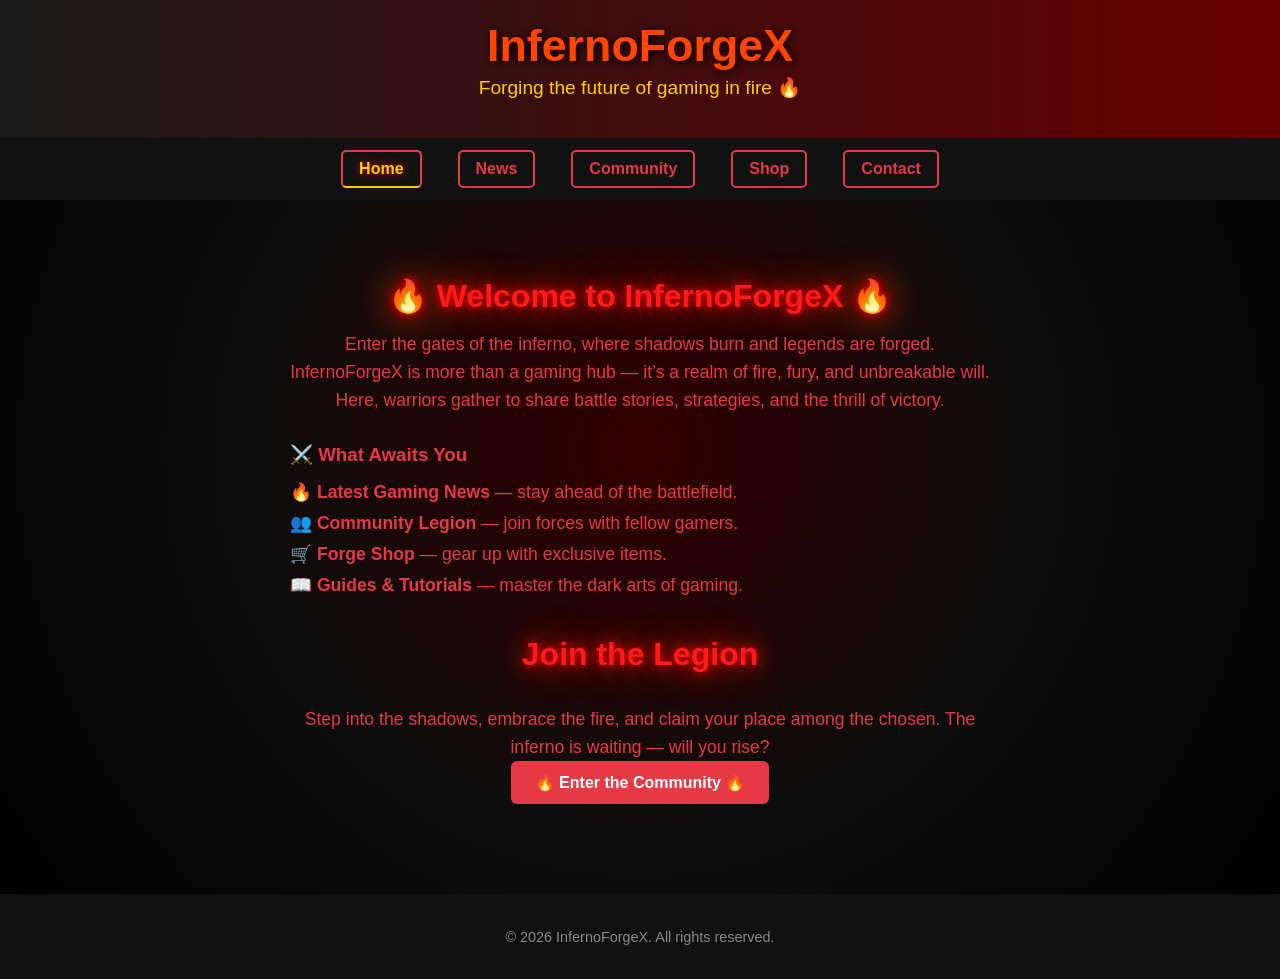
<file: index.html>
<!DOCTYPE html>
<html lang="en">
<head>
  <meta charset="UTF-8">
  <meta name="viewport" content="width=device-width, initial-scale=1.0">
  <title>InfernoForgeX - Gamer Hub</title>
  <!-- External stylesheet -->
  <link rel="stylesheet" href="style.css">
  <style>
    body {
      background-color: #0d0d0d;
      color: #e63946;
      font-family: 'Trebuchet MS', sans-serif;
      margin: 0;
      padding: 0;
    }

    header {
      background: linear-gradient(to right, #1a1a1a, #660000);
      padding: 20px;
      text-align: center;
    }

    header h1 {
      font-size: 2.8em;
      color: #ff4500;
      text-shadow: 2px 2px 8px #000;
      margin: 0;
    }

    header p {
      font-size: 1.2em;
      color: #ffcc00;
      margin-top: 5px;
    }

    nav {
      background-color: #111;
      padding: 12px;
      text-align: center;
    }

    nav a {
      color: #e63946;
      text-decoration: none;
      margin: 0 18px;
      font-weight: bold;
      transition: color 0.3s ease;
    }

    nav a:hover,
    nav a.active {
      color: #ffcc00;
    }

    section {
      padding: 50px 20px;
      text-align: center;
    }

    section h2 {
      color: #ffcc00;
      font-size: 2em;
      margin-bottom: 15px;
    }

    section p {
      max-width: 700px;
      margin: 0 auto;
      line-height: 1.6;
      font-size: 1.1em;
    }

    .features {
      margin-top: 30px;
      text-align: left;
      max-width: 700px;
      margin-left: auto;
      margin-right: auto;
    }

    .features h3 {
      color: #e63946;
      margin-bottom: 10px;
    }

    .features ul {
      list-style: none;
      padding: 0;
    }

    .features li {
      margin: 10px 0;
      font-size: 1.1em;
    }

    .call-to-action {
      margin-top: 40px;
    }

    .cta-button {
      display: inline-block;
      background-color: #e63946;
      color: #fff;
      padding: 12px 24px;
      text-decoration: none;
      font-weight: bold;
      border-radius: 6px;
      transition: background-color 0.3s ease;
    }

    .cta-button:hover {
      background-color: #ff4500;
    }

    footer {
      background-color: #111;
      color: #888;
      text-align: center;
      padding: 20px;
      margin-top: 40px;
      font-size: 0.9em;
    }
  </style>
</head>
<body>
  <!-- Header -->
  <header>
    <h1>InfernoForgeX</h1>
    <p>Forging the future of gaming in fire 🔥</p>
  </header>

  <!-- Navigation -->
  <nav>
    <a href="index.html" class="active">Home</a>
    <a href="news.html">News</a>
    <a href="community.html">Community</a>
    <a href="shop.html">Shop</a>
    <a href="contact.html">Contact</a>
  </nav>

  <!-- Homepage Content -->
  <section class="homepage-content">
    <h2 class="fire-text">🔥 Welcome to InfernoForgeX 🔥</h2>
    <p>
      Enter the gates of the inferno, where shadows burn and legends are forged.  
      InfernoForgeX is more than a gaming hub — it’s a realm of fire, fury, and unbreakable will.  
      Here, warriors gather to share battle stories, strategies, and the thrill of victory.
    </p>

    <div class="features">
      <h3 class="blood-glow">⚔️ What Awaits You</h3>
      <ul>
        <li>🔥 <strong>Latest Gaming News</strong> — stay ahead of the battlefield.</li>
        <li>👥 <strong>Community Legion</strong> — join forces with fellow gamers.</li>
        <li>🛒 <strong>Forge Shop</strong> — gear up with exclusive items.</li>
        <li>📖 <strong>Guides & Tutorials</strong> — master the dark arts of gaming.</li>
      </ul>
    </div>

    <div class="call-to-action">
      <h3 class="fire-text">Join the Legion</h3>
      <p>
        Step into the shadows, embrace the fire, and claim your place among the chosen.  
        The inferno is waiting — will you rise?
      </p>
      <a href="community.html" class="cta-button">🔥 Enter the Community 🔥</a>
    </div>
  </section>

  <!-- Footer -->
  <footer>
    <p>&copy; 2026 InfernoForgeX. All rights reserved.</p>
  </footer>
</body>
</html>
</file>
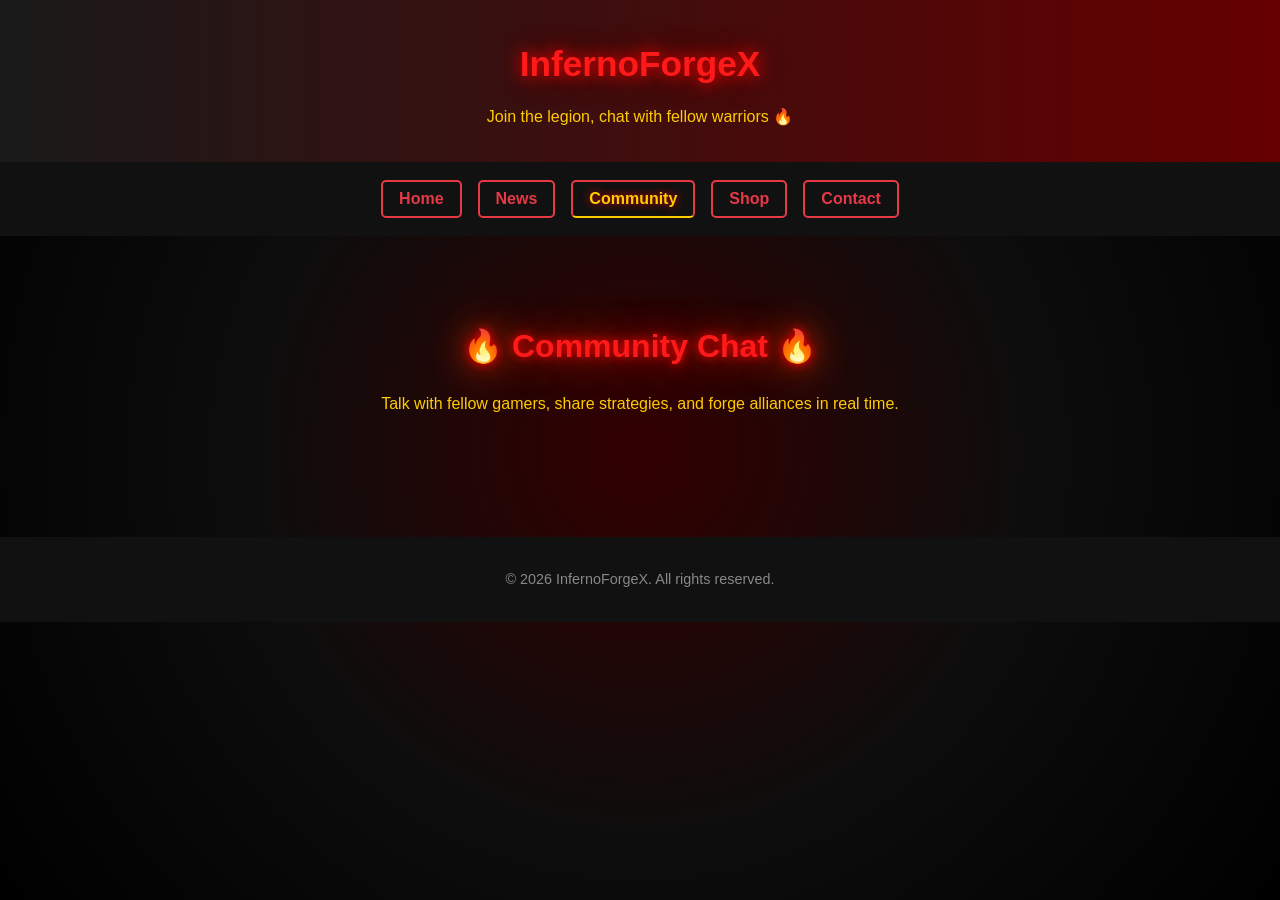
<file: community.html>
<!DOCTYPE html>
<html lang="en">
<head>
  <meta charset="UTF-8">
  <meta name="viewport" content="width=device-width, initial-scale=1.0">
  <title>InfernoForgeX - Community</title>
  <link rel="stylesheet" href="style.css">
</head>
<body>
  <!-- Header -->
  <header>
    <h1>InfernoForgeX</h1>
    <p>Join the legion, chat with fellow warriors 🔥</p>
  </header>

  <!-- Navigation -->
  <nav>
    <a href="index.html">Home</a>
    <a href="news.html">News</a>
    <a href="community.html" class="active">Community</a>
    <a href="shop.html">Shop</a>
    <a href="contact.html">Contact</a>
  </nav>

  <!-- Community Content -->
  <section class="community-content">
    <h2 class="fire-text">🔥 Community Chat 🔥</h2>
    <p>Talk with fellow gamers, share strategies, and forge alliances in real time.</p>
  </section>

  <!-- Tawk.to Live Chat Script -->
  <script type="text/javascript">
    var Tawk_API=Tawk_API||{}, Tawk_LoadStart=new Date();
    (function(){
      var s1=document.createElement("script"),s0=document.getElementsByTagName("script")[0];
      s1.async=true;
      s1.src='https://embed.tawk.to/YOUR_PROPERTY_ID/default';
      s1.charset='UTF-8';
      s1.setAttribute('crossorigin','*');
      s0.parentNode.insertBefore(s1,s0);
    })();
  </script>

  <!-- Footer -->
  <footer>
    <p>&copy; 2026 InfernoForgeX. All rights reserved.</p>
  </footer>
</body>
</html>
</file>
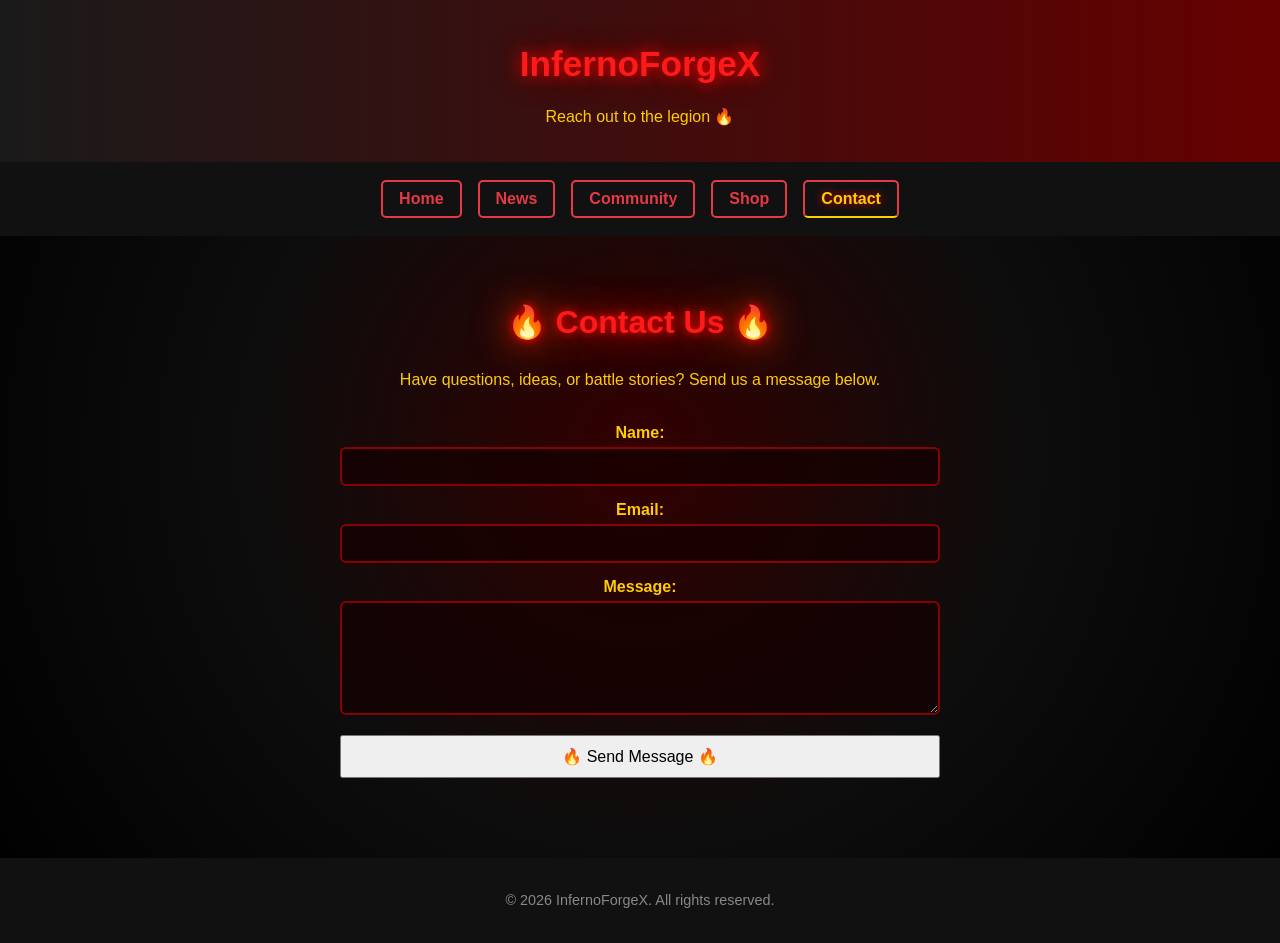
<file: contact.html>
<!DOCTYPE html>
<html lang="en">
<head>
  <meta charset="UTF-8">
  <meta name="viewport" content="width=device-width, initial-scale=1.0">
  <title>InfernoForgeX - Contact</title>
  <link rel="stylesheet" href="style.css">
</head>
<body>
  <!-- Header -->
  <header>
    <h1>InfernoForgeX</h1>
    <p>Reach out to the legion 🔥</p>
  </header>

  <!-- Navigation -->
  <nav>
    <a href="index.html">Home</a>
    <a href="news.html">News</a>
    <a href="community.html">Community</a>
    <a href="shop.html">Shop</a>
    <a href="contact.html" class="active">Contact</a>
  </nav>

  <!-- Contact Content -->
  <section class="contact-content">
    <h2 class="fire-text">🔥 Contact Us 🔥</h2>
    <p>Have questions, ideas, or battle stories? Send us a message below.</p>

    <form action="https://formspree.io/f/YOUR_FORM_ID" method="POST" class="contact-form">
      <label for="name">Name:</label>
      <input type="text" id="name" name="name" required>

      <label for="email">Email:</label>
      <input type="email" id="email" name="_replyto" required>

      <label for="message">Message:</label>
      <textarea id="message" name="message" rows="6" required></textarea>

      <button type="submit" class="cta-button">🔥 Send Message 🔥</button>
    </form>
  </section>

  <!-- Footer -->
  <footer>
    <p>&copy; 2026 InfernoForgeX. All rights reserved.</p>
  </footer>
</body>
</html>
</file>
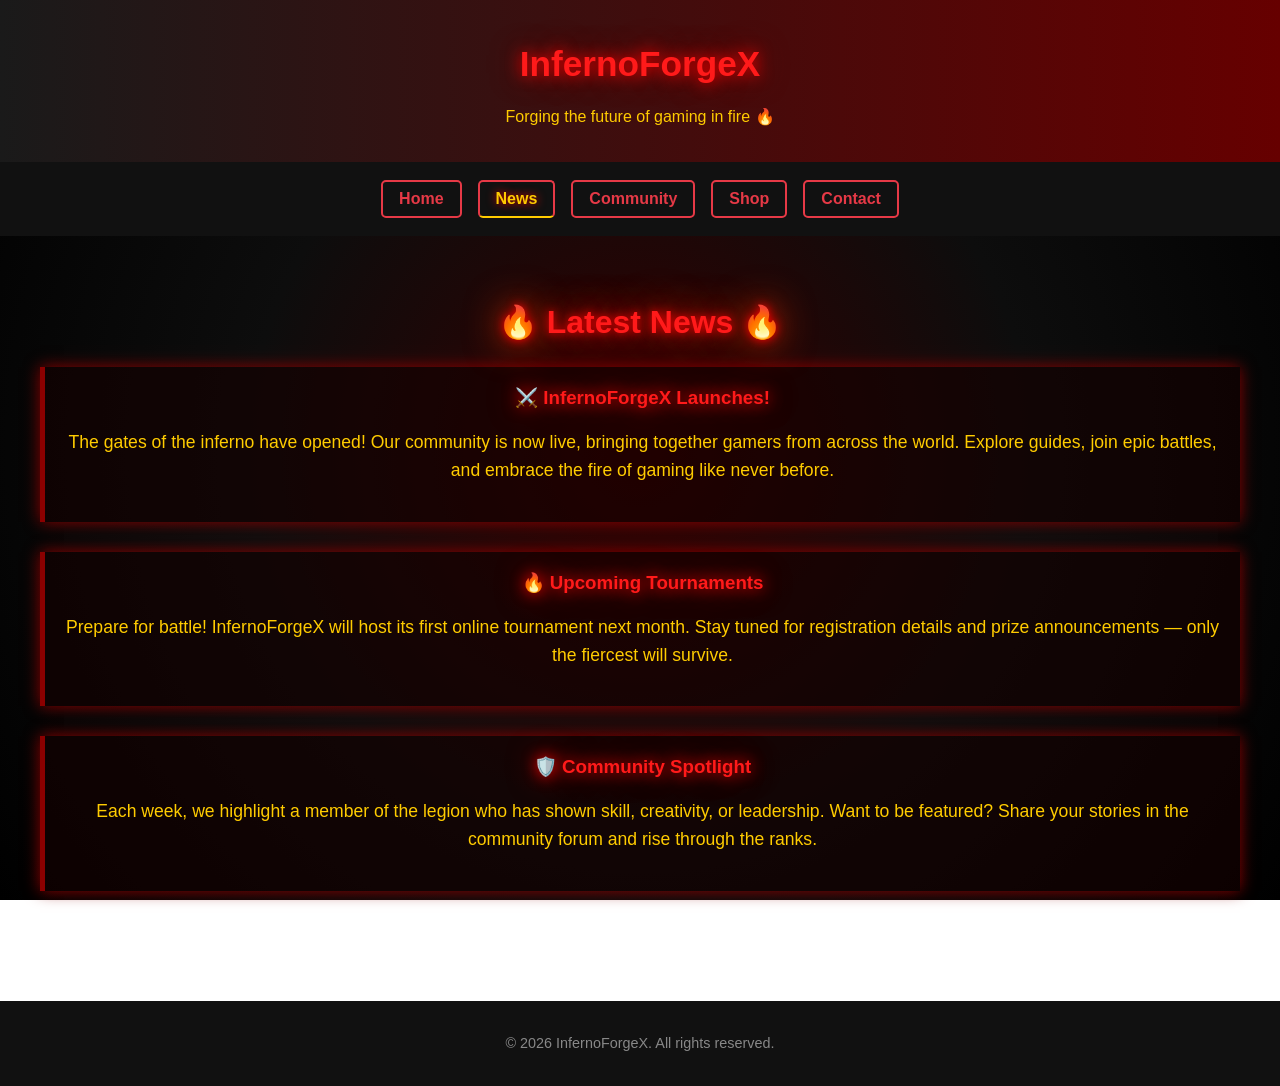
<file: news.html>
<!DOCTYPE html>
<html lang="en">
<head>
  <meta charset="UTF-8">
  <meta name="viewport" content="width=device-width, initial-scale=1.0">
  <title>InfernoForgeX - News</title>
  <link rel="stylesheet" href="style.css">
</head>
<body>
  <!-- Header -->
  <header>
    <h1>InfernoForgeX</h1>
    <p>Forging the future of gaming in fire 🔥</p>
  </header>

  <!-- Navigation -->
  <nav>
    <a href="index.html">Home</a>
    <a href="news.html" class="active">News</a>
    <a href="community.html">Community</a>
    <a href="shop.html">Shop</a>
    <a href="contact.html">Contact</a>
  </nav>

  <!-- 🔥 News Content -->
  <section class="news-content">
    <h2 class="fire-text">🔥 Latest News 🔥</h2>
    <article class="news-item">
      <h3 class="blood-glow">⚔️ InfernoForgeX Launches!</h3>
      <p>
        The gates of the inferno have opened! Our community is now live, bringing together gamers from across the world.  
        Explore guides, join epic battles, and embrace the fire of gaming like never before.
      </p>
    </article>

    <article class="news-item">
      <h3 class="blood-glow">🔥 Upcoming Tournaments</h3>
      <p>
        Prepare for battle! InfernoForgeX will host its first online tournament next month.  
        Stay tuned for registration details and prize announcements — only the fiercest will survive.
      </p>
    </article>

    <article class="news-item">
      <h3 class="blood-glow">🛡️ Community Spotlight</h3>
      <p>
        Each week, we highlight a member of the legion who has shown skill, creativity, or leadership.  
        Want to be featured? Share your stories in the community forum and rise through the ranks.
      </p>
    </article>
  </section>

  <!-- Footer -->
  <footer>
    <p>&copy; 2026 InfernoForgeX. All rights reserved.</p>
  </footer>
</body>
</html>
</file>
<file: style.css>
/* Permanent fury background */
body {
  background: radial-gradient(circle at center, #330000, #0d0d0d, #000000);
  background-attachment: fixed;
  color: #ffcc00;
  font-family: 'Trebuchet MS', sans-serif;
  margin: 0;
  padding: 0;
}

/* Header */
header {
  background: linear-gradient(to right, #1a1a1a, #660000);
  padding: 20px;
  text-align: center;
}

header h1 {
  font-size: 2.5em;
  color: #ff1a1a; /* blood red */
  text-shadow: 0 0 15px #ff0000, 0 0 30px #8b0000; /* glowing devil eyes effect */
}

/* Navigation */
nav {
  background-color: #111;
  padding: 10px;
  text-align: center;
}

nav a {
  color: #e63946;
  text-decoration: none;
  margin: 0 15px;
  font-weight: bold;
  padding: 8px 16px;
  border: 2px solid #e63946;
  border-radius: 5px;
  transition: all 0.3s ease;
}

nav a:hover {
  color: #ffcc00;
  border-color: #ffcc00;
  box-shadow: 0 0 15px #ff0000, 0 0 30px #8b0000; /* bloody glow */
}

nav a.active {
  color: #ffcc00;
  border-bottom: 2px solid #ffcc00;
  text-shadow: 0 0 10px #ff0000;
}

/* Section */
section {
  padding: 40px;
  text-align: center;
}

section h2 {
  color: #ffcc00;
}

/* Fire text effect */
.fire-text {
  font-size: 2em;
  color: #ff1a1a;
  text-shadow: 
    0 0 10px #ff0000,
    0 0 20px #8b0000,
    0 0 40px #ff4500;
}

/* Footer */
footer {
  background-color: #111;
  color: #888;
  text-align: center;
  padding: 20px;
  margin-top: 40px;
}
.news-content {
  padding: 40px;
  color: #ffcc00;
}

.news-item {
  margin-bottom: 30px;
  padding: 20px;
  background: rgba(20, 0, 0, 0.6);
  border-left: 5px solid #8b0000;
  box-shadow: 0 0 15px #8b0000;
}

.news-item h3 {
  margin-top: 0;
  color: #ff1a1a;
  text-shadow: 0 0 15px #ff0000, 0 0 30px #8b0000;
}

.news-item p {
  font-size: 1.1em;
  line-height: 1.6;
}
.contact-content {
  padding: 40px;
  color: #ffcc00;
  text-align: center;
}

.contact-form {
  max-width: 600px;
  margin: 0 auto;
  display: flex;
  flex-direction: column;
}

.contact-form label {
  margin-top: 15px;
  font-weight: bold;
  color: #ffcc00;
}

.contact-form input,
.contact-form textarea {
  padding: 10px;
  margin-top: 5px;
  border: 2px solid #8b0000;
  border-radius: 6px;
  background: rgba(20, 0, 0, 0.7);
  color: #ffcc00;
}

.contact-form button {
  margin-top: 20px;
}
/* Universal responsive adjustments */
body {
  margin: 0;
  padding: 0;
  font-size: 1em;
}

/* Make nav links wrap on small screens */
nav {
  display: flex;
  flex-wrap: wrap;
  justify-content: center;
}

nav a {
  margin: 8px;
  font-size: 1em;
}

/* Sections scale with screen size */
section {
  padding: 5vw 3vw;
}

section p {
  font-size: 1em;
  line-height: 1.6;
}

/* Features list adapts */
.features {
  max-width: 90%;
}

/* Buttons scale */
.cta-button {
  padding: 10px 20px;
  font-size: 1em;
}

/* Footer text scales */
footer {
  font-size: 0.9em;
}

/* Make sections flexible */
section {
  padding: 5% 5%;
  text-align: center;
}

/* Features list adapts */
.features {
  margin-top: 30px;
  text-align: left;
  max-width: 90%;
}

/* Responsive navigation */
nav {
  display: flex;
  flex-wrap: wrap;
  justify-content: center;
}

nav a {
  margin: 8px;
  font-size: 1em;
}

/* Responsive typography */
header h1 {
  font-size: 2.2em;
}

header p {
  font-size: 1em;
}

/* Buttons scale */
.cta-button {
  padding: 10px 20px;
  font-size: 1em;
}

/* Media Queries */
@media (max-width: 768px) {
  header h1 {
    font-size: 2em;
  }

  section h2 {
    font-size: 1.6em;
  }

  .features li {
    font-size: 1em;
  }
}

@media (max-width: 480px) {
  nav {
    flex-direction: column;
  }

  nav a {
    margin: 10px 0;
    font-size: 1em;
  }

  header h1 {
    font-size: 1.8em;
  }

  section h2 {
    font-size: 1.4em;
  }

  .cta-button {
    width: 100%;
    text-align: center;
  }
}
</file>
